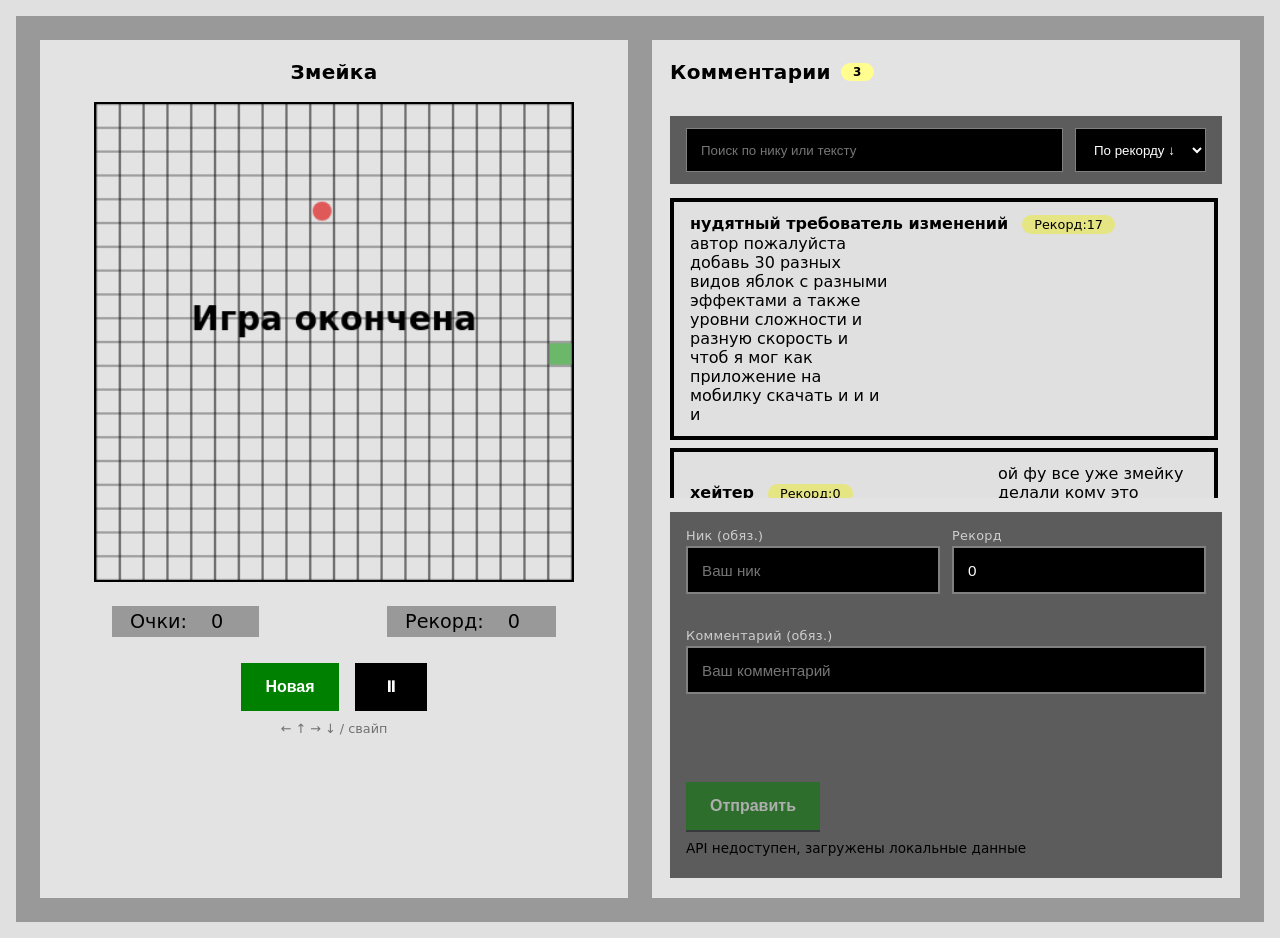
<file: html-lab_proj/proj/index.html>
<!DOCTYPE html>
<html lang="ru">
<head>
  <meta charset="UTF-8">
  <meta name="viewport" content="width=device-width, initial-scale=1.0, maximum-scale=1.5">
  <title>Змейка</title>
  <link rel="icon" type="image/x-icon" href="favicon.ico">
  <link rel="stylesheet" href="css/style.css">
</head>
<body>
  <div id="app" class="app-wrapper">
  </div>

  <script type="module" src="js/main.js"></script>
</body>
</html>
</file>
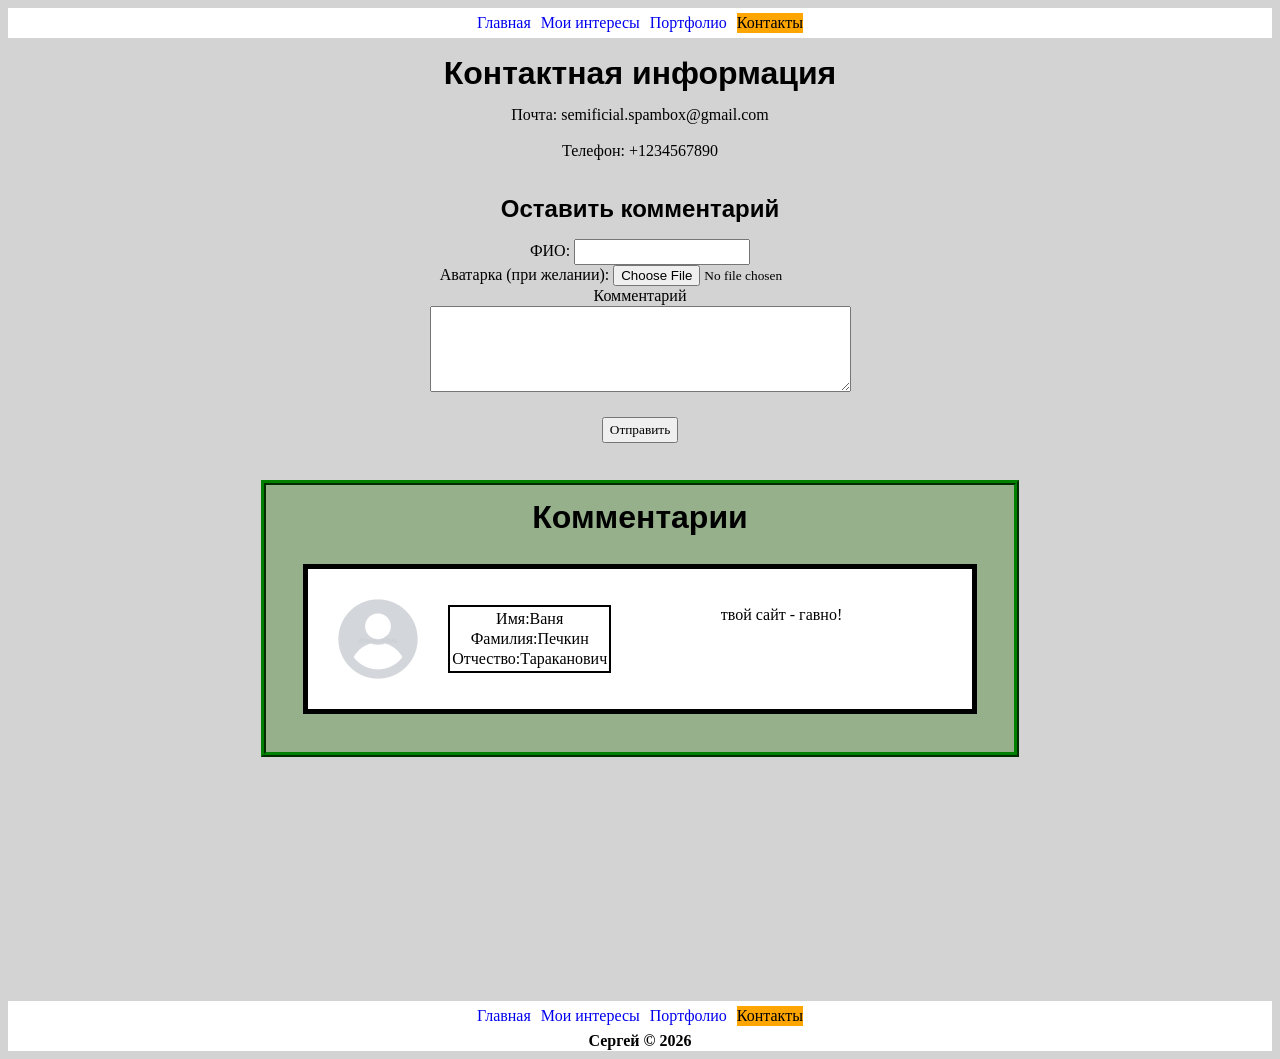
<file: html-lab_proj/lab/lab1-contacts.html>
<!DOCTYPE html>
<html>


<head>
    <title>Обо мне: Контакты</title>
    <link rel="stylesheet" href="styles.css">
	<meta name="viewport" content="width=device-width"/>
	<script src="commenting.js"></script>
</head>

<body>
    <header class="desktop">
        <nav><a href="lab1-main.html">Главная</a><a href="lab1-interests.html">Мои интересы</a><a href="lab1-portfolio.html">Портфолио</a><a href="lab1-contacts.html" class="currentpage">Контакты</a></nav>
    </header>
		<header class="mobile">
		<label>
			<input type="checkbox" id="bmenutog"></input>
			☰
			<nav id="bmenu"><a href="lab1-main.html">Главная</a><br><a href="lab1-interests.html">Мои интересы</a><br><a href="lab1-portfolio.html">Портфолио</a><br><a href="lab1-contacts.html" class="currentpage">Контакты</a><br><b>Сергей © 2026</b></nav>
		</label>
    </header>
	<main>
		<h1>Контактная информация</h1>
		<p>Почта: semificial.spambox@gmail.com</p>
		<p>Телефон: +1234567890</p>
		<h2 id="stepdown">Оставить комментарий</h2>
		<form id="commenting" onsubmit="return submitComment(event)">
			<label for="fio">ФИО:</label>
			<input type="text" id="fio" name="fio" onkeydown="nothingButLetters()"><br>
			<label for="uploadav" id="ihatemobileusers">Аватарка (при желании):</label>
			<input type="file" id="uploadav" name="uploadav" accept="image/*"><br>
			<label for="message">Комментарий</label><br>
			<textarea id="message" name="message" rows="4" cols="50"></textarea><br>
			<textarea id="messagemobile" name="messagemobile" rows="4" cols="20"></textarea><br>
			<button type="submit">Отправить</button>
		</form>
		<div id="commentcontainer">
			<h1>Комментарии</h1>
			<div class="comment"><img class="commenticon" src="defaultav.png" width="100" height="100"></img><p class="namefield">Имя:Ваня<br/>Фамилия:Печкин<br/>Отчество:Тараканович</p><p class="commentcontent">твой сайт - гавно!</p></div>
		</div>
	</main>
    <footer class="desktop">
        <nav><a href="lab1-main.html">Главная</a><a href="lab1-interests.html">Мои интересы</a><a href="lab1-portfolio.html">Портфолио</a><a href="lab1-contacts.html" class="currentpage">Контакты</a></nav>
        <b>Сергей © 2026</b>
    </footer>
</body>


</html>
</file>
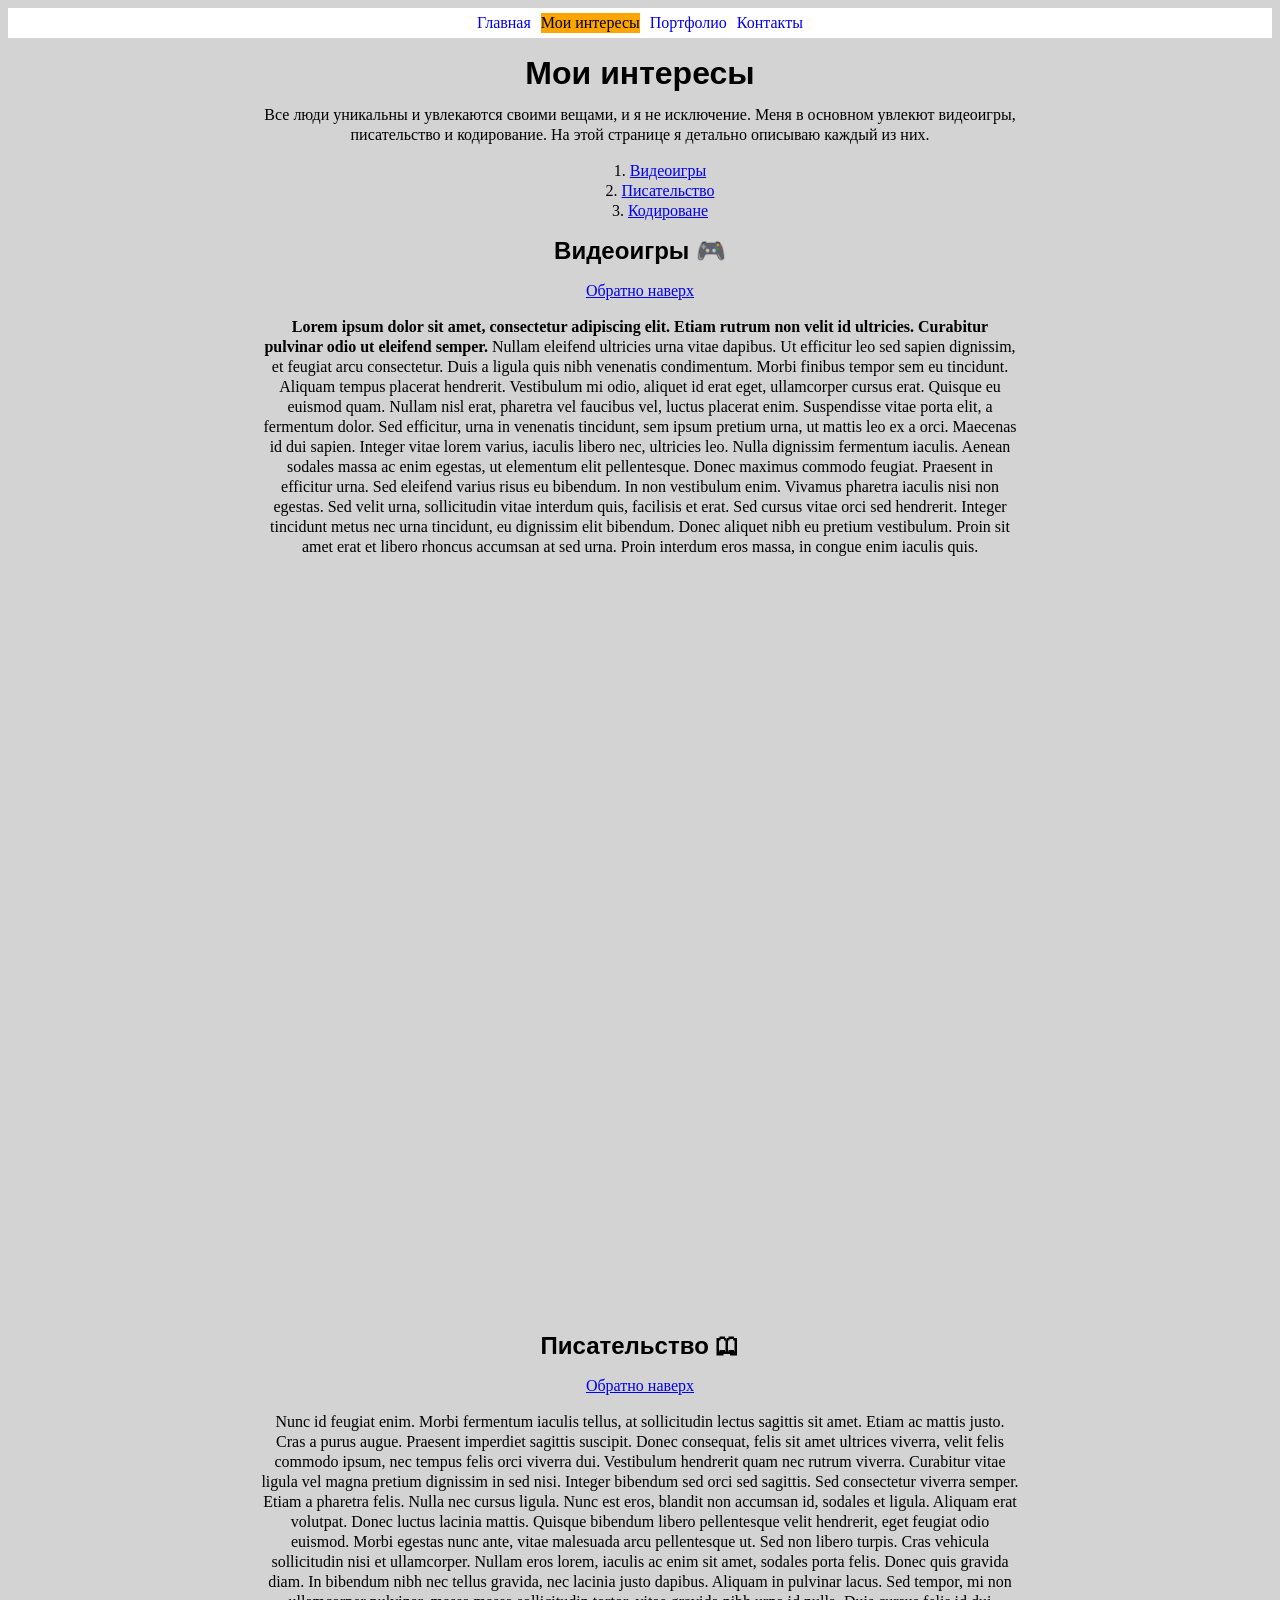
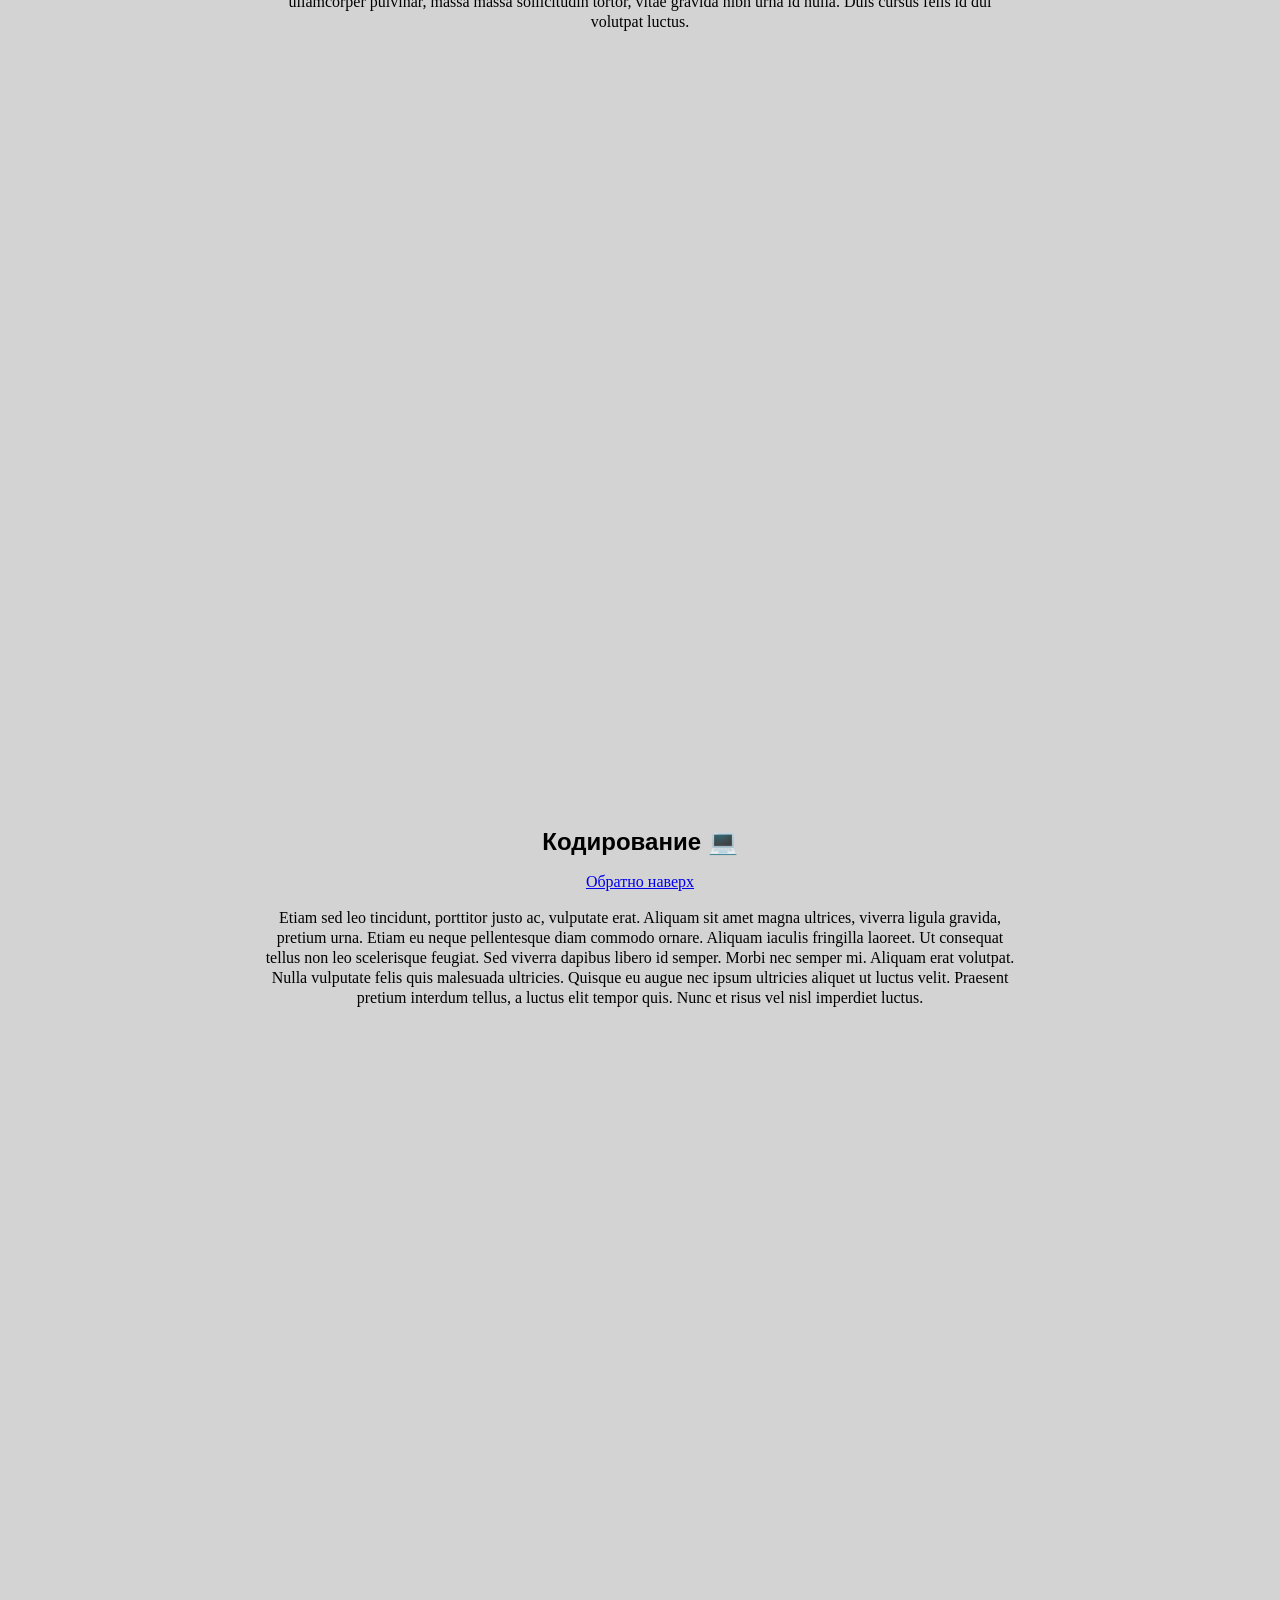
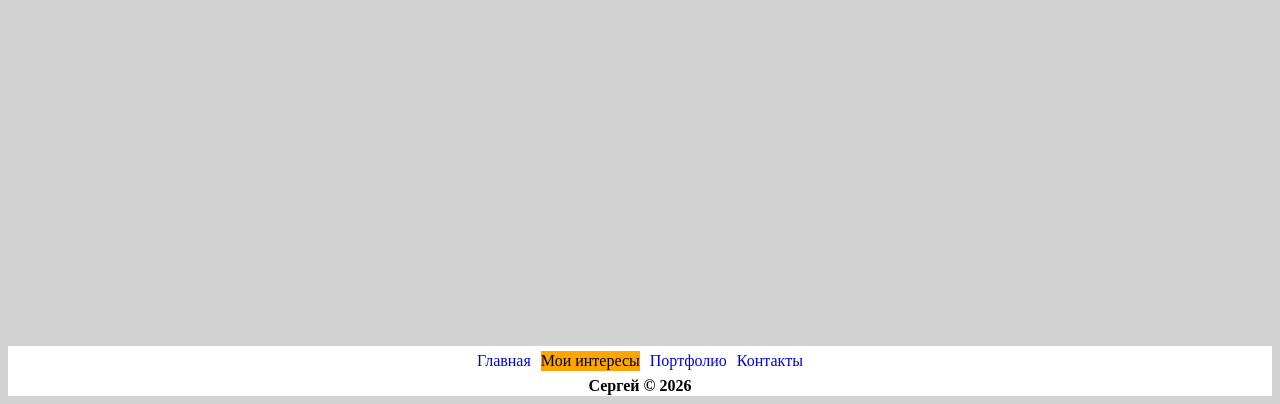
<file: html-lab_proj/lab/lab1-interests.html>
<!DOCTYPE html>
<html>

<head>
    <title>Обо мне: Интересы</title>
    <link rel="stylesheet" href="styles.css">
	<meta name="viewport" content="width=device-width"/>
</head>

<body>
    <header class="desktop">
        <nav><a href="lab1-main.html">Главная</a><a href="lab1-interests.html" class="currentpage">Мои интересы</a><a href="lab1-portfolio.html">Портфолио</a><a href="lab1-contacts.html">Контакты</a></nav>
    </header>
		<header class="mobile">
		<label>
			<input type="checkbox" id="bmenutog"></input>
			☰
			<nav id="bmenu"><a href="lab1-main.html">Главная</a><br><a href="lab1-interests.html" class="currentpage">Мои интересы</a><br><a href="lab1-portfolio.html">Портфолио</a><br><a href="lab1-contacts.html">Контакты</a><br><b>Сергей © 2026</b></nav>
		</label>
    </header>
    <h1><a name="top">Мои интересы</a></h1>
	<main>
		<p>Все люди уникальны и увлекаются своими вещами, и я не исключение. Меня в основном увлекют видеоигры, писательство и кодирование. На этой странице я детально описываю каждый из них.</p>
		<ol>
			<li><a href="#sgames">Видеоигры</a></li>
			<li><a href="#swritings">Писательство</a></li>
			<li><a href="#scode">Кодироване</a></li>
		</ol>
		<div>
			<h2><a name="sgames">Видеоигры &#127918;</a></h2>
			<a href="#top">Обратно наверх</a>
			<p> <strong>Lorem ipsum dolor sit amet, consectetur adipiscing elit. Etiam rutrum non velit id ultricies. Curabitur pulvinar odio ut eleifend semper.</strong> Nullam eleifend ultricies urna vitae dapibus. Ut efficitur leo sed sapien dignissim, et feugiat arcu consectetur. Duis a ligula quis nibh venenatis condimentum. Morbi finibus tempor sem eu tincidunt. Aliquam tempus placerat hendrerit. Vestibulum mi odio, aliquet id erat eget, ullamcorper cursus erat. Quisque eu euismod quam. Nullam nisl erat, pharetra vel faucibus vel, luctus placerat enim. Suspendisse vitae porta elit, a fermentum dolor. Sed efficitur, urna in venenatis tincidunt, sem ipsum pretium urna, ut mattis leo ex a orci. Maecenas id dui sapien. Integer vitae lorem varius, iaculis libero nec, ultricies leo. Nulla dignissim fermentum iaculis. Aenean sodales massa ac enim egestas, ut elementum elit pellentesque. Donec maximus commodo feugiat. Praesent in efficitur urna. Sed eleifend varius risus eu bibendum. In non vestibulum enim. Vivamus pharetra iaculis nisi non egestas. Sed velit urna, sollicitudin vitae interdum quis, facilisis et erat. Sed cursus vitae orci sed hendrerit. Integer tincidunt metus nec urna tincidunt, eu dignissim elit bibendum. Donec aliquet nibh eu pretium vestibulum. Proin sit amet erat et libero rhoncus accumsan at sed urna. Proin interdum eros massa, in congue enim iaculis quis. </p>
		</div>
		<div>
			<h2><a name="swritings">Писательство &#128366;</a></h2>
			<a href="#top">Обратно наверх</a>
			<p> Nunc id feugiat enim. Morbi fermentum iaculis tellus, at sollicitudin lectus sagittis sit amet. Etiam ac mattis justo. Cras a purus augue. Praesent imperdiet sagittis suscipit. Donec consequat, felis sit amet ultrices viverra, velit felis commodo ipsum, nec tempus felis orci viverra dui. Vestibulum hendrerit quam nec rutrum viverra. Curabitur vitae ligula vel magna pretium dignissim in sed nisi. Integer bibendum sed orci sed sagittis. Sed consectetur viverra semper. Etiam a pharetra felis. Nulla nec cursus ligula. Nunc est eros, blandit non accumsan id, sodales et ligula. Aliquam erat volutpat. Donec luctus lacinia mattis. Quisque bibendum libero pellentesque velit hendrerit, eget feugiat odio euismod. Morbi egestas nunc ante, vitae malesuada arcu pellentesque ut. Sed non libero turpis. Cras vehicula sollicitudin nisi et ullamcorper. Nullam eros lorem, iaculis ac enim sit amet, sodales porta felis. Donec quis gravida diam. In bibendum nibh nec tellus gravida, nec lacinia justo dapibus. Aliquam in pulvinar lacus. Sed tempor, mi non ullamcorper pulvinar, massa massa sollicitudin tortor, vitae gravida nibh urna id nulla. Duis cursus felis id dui volutpat luctus. </p>
		</div>
		<div>
			<h2><a name="scode">Кодирование &#128187;</a></h2>
			<a href="#top">Обратно наверх</a>
			<p>Etiam sed leo tincidunt, porttitor justo ac, vulputate erat. Aliquam sit amet magna ultrices, viverra ligula gravida, pretium urna. Etiam eu neque pellentesque diam commodo ornare. Aliquam iaculis fringilla laoreet. Ut consequat tellus non leo scelerisque feugiat. Sed viverra dapibus libero id semper. Morbi nec semper mi. Aliquam erat volutpat. Nulla vulputate felis quis malesuada ultricies. Quisque eu augue nec ipsum ultricies aliquet ut luctus velit. Praesent pretium interdum tellus, a luctus elit tempor quis. Nunc et risus vel nisl imperdiet luctus. </p>
		</div>
	</main>
    <footer class="desktop">
        <nav><a href="lab1-main.html">Главная</a><a href="lab1-interests.html" class="currentpage">Мои интересы</a><a href="lab1-portfolio.html">Портфолио</a><a href="lab1-contacts.html">Контакты</a></nav>
		<b>Сергей © 2026</b>
	</footer>
</body>

</html>
</file>
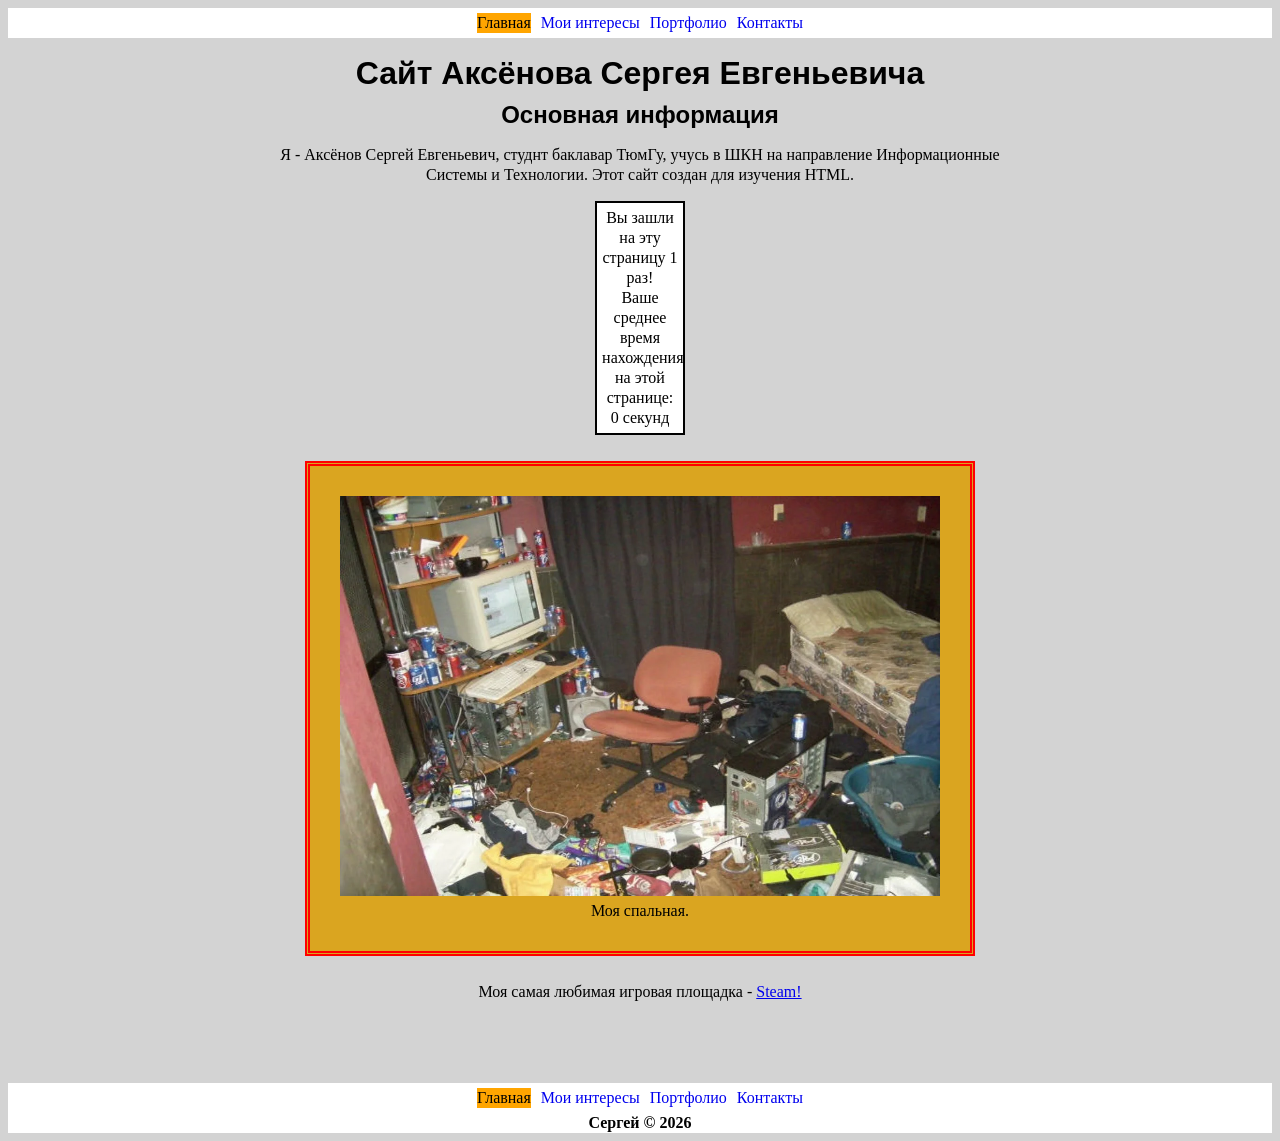
<file: html-lab_proj/lab/lab1-main.html>
<!DOCTYPE html>
<html>


<head>
    <title>Обо мне: Главная</title>
    <link rel="stylesheet" href="styles.css">
	<meta name="viewport" content="width=device-width"/> <!-- ОДИН ТЭГ испортил мне жизнь --!>
	<script> 
	<!-- счёт посещения при загрузке страницы [мило и компактно]--!>
	if (localStorage.visitcount) {
		localStorage.visitcount = Number(localStorage.visitcount) + 1;
	}
	else {
		localStorage.visitcount = 1;
	}
	<!-- трэкинг времени [длинно и отвратительно] ТОЛЬКО ЧТО УЗНАЛ ЧТО localStorage НЕ РАБОТАЕТ БЛИН С МАССИВАМИ! ПЕРЕДЕЛЫВАТЬ ВЫСЁ СУУУКАААА--!>

	function tick(v) {
		return v + 1;
	}

	function logtime(a) {
		localStorage.setItem("staytimes", JSON.stringify(a));
	}

	let accessed;
	if (localStorage.getItem("staytimes")) {
		accessed = JSON.parse(localStorage.getItem("staytimes"));
		accessed.push(0);
	} else {
		accessed = [0];
	}

	let currentIndex = accessed.length - 1;

	setInterval(function() {
		accessed[currentIndex] = tick(accessed[currentIndex]);
	}, 1000);

	window.addEventListener("beforeunload", function() {
		if (accessed.length >= 15) {
			accessed = accessed.slice(6, 16);
		}
		logtime(accessed);
	});

	function displayavgtime(o) {
		if (o.length == 0) {
			return 0;
		} else {
			var sum = 0;
			for (let i = 0; i < o.length; i++) {
				sum = sum + o[i];
			}
			let avg = sum / o.length;
			let avgstr = "";
			if (avg > 60) {
				avgstr = `${Math.floor(avg/60)} минут ${Math.floor(avg%60)} секунд`;
			} else {
				avgstr = `${Math.floor(avg)} секунд`;
			}
			return avgstr;
		}
	}
	</script>
</head>


<body>
    <header class="desktop">
        <nav><a href="lab1-main.html" class="currentpage">Главная</a><a href="lab1-interests.html">Мои интересы</a><a href="lab1-portfolio.html">Портфолио</a><a href="lab1-contacts.html">Контакты</a></nav>
    </header>
	<header class="mobile">
		<label>
			<input type="checkbox" id="bmenutog"></input>
			☰
			<nav id="bmenu"><a href="lab1-main.html" class="currentpage">Главная</a><br><a href="lab1-interests.html">Мои интересы</a><br><a href="lab1-portfolio.html">Портфолио</a><br><a href="lab1-contacts.html">Контакты</a><br><b>Сергей © 2026</b></nav>
		</label>
    </header>
    <h1>Сайт Аксёнова Сергея Евгеньевича</h1>
    <h2>Основная информация</h2>
	<main id="mainid">
		<div>Я - Аксёнов Сергей Евгеньевич, студнт баклавар ТюмГу, учусь в ШКН на направление Информационные Системы и Технологии. Этот сайт создан для изучения HTML.</div>
		<p id="counterframe">Вы зашли на эту страницу <span id="count"></span> раз!<br/>Ваше среднее время нахождения на этой странице: <span id="avg"></span></p>
		<script>
		document.getElementById("count").innerHTML = localStorage.visitcount;
		document.getElementById("avg").innerHTML = displayavgtime(accessed);
		</script>
		<figure class="classtest">
			<img src="mybedroom.png" alt="спальная" width="600" height="400">
			<figcaption>Моя спальная.</figcaption>
		</figure>
		<p>Моя самая любимая игровая площадка - <a target="_blank" href="https://store.steampowered.com">Steam!</a></p>
	</main>
    <footer class="desktop">
        <nav><a href="lab1-main.html" class="currentpage">Главная</a><a href="lab1-interests.html">Мои интересы</a><a href="lab1-portfolio.html">Портфолио</a><a href="lab1-contacts.html">Контакты</a></nav>
        <b>Сергей © 2026</b>
    </footer>
</body>


</html>
</file>
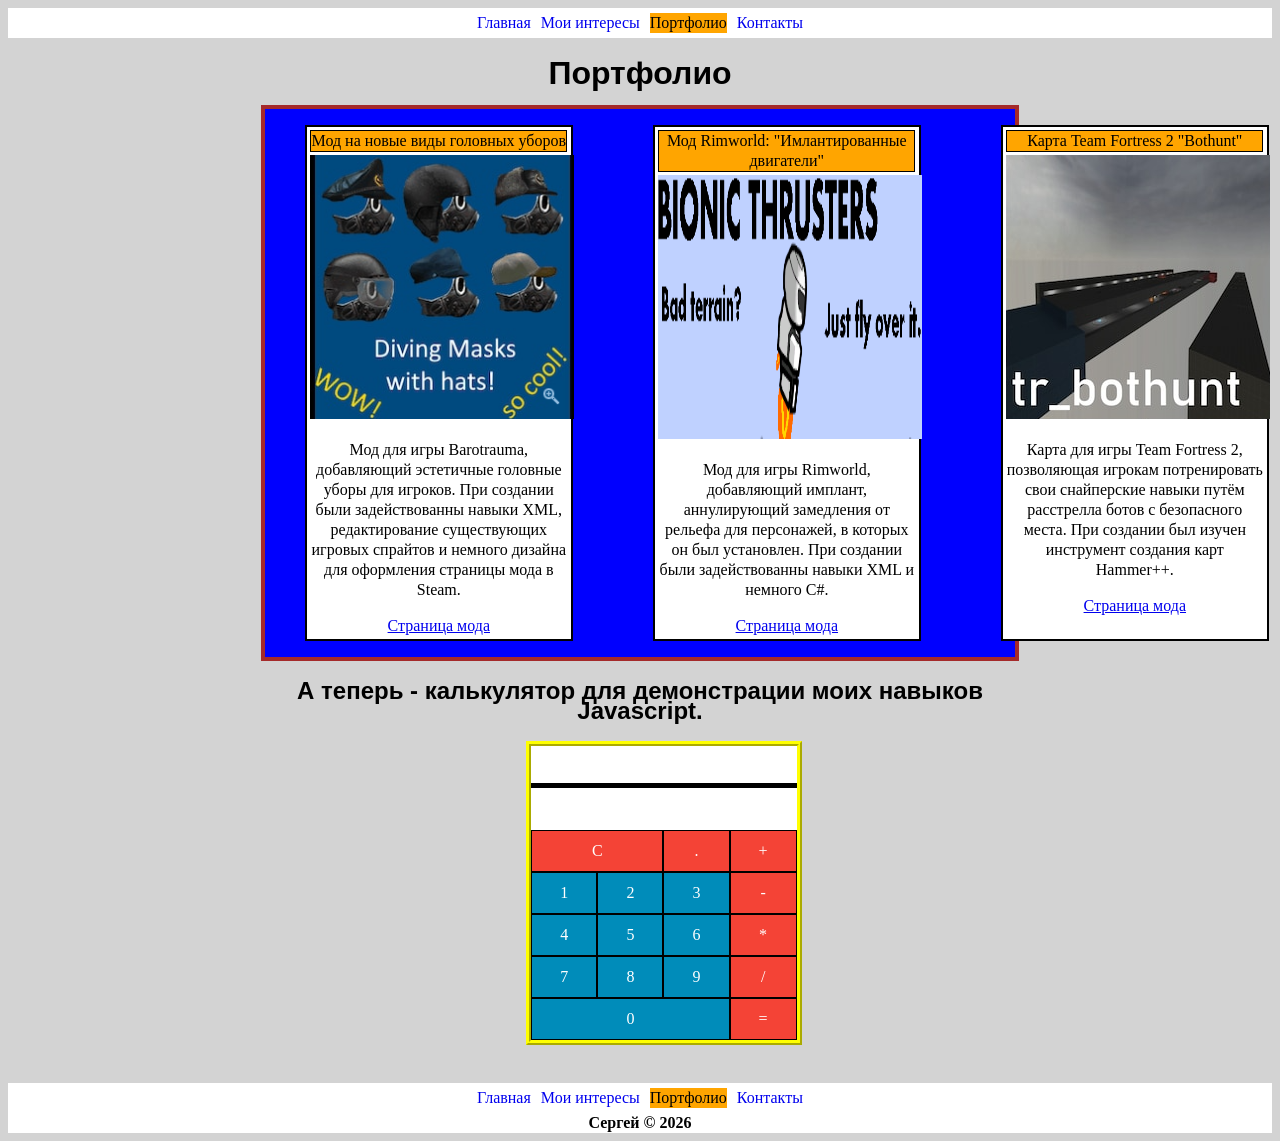
<file: html-lab_proj/lab/lab1-portfolio.html>
<!DOCTYPE html>
<html>

<head>
    <title>Обо мне: Портфолио</title>
    <link rel="stylesheet" href="styles.css">
	<script src="kalkalator.js"></script>
	<meta name="viewport" content="width=device-width"/>
</head>

<body>
    <header class="desktop">
        <nav><a href="lab1-main.html">Главная</a><a href="lab1-interests.html">Мои интересы</a><a href="lab1-portfolio.html" class="currentpage">Портфолио</a><a href="lab1-contacts.html">Контакты</a></nav>
    </header>
		<header class="mobile">
		<label>
			<input type="checkbox" id="bmenutog"></input>
			☰
			<nav id="bmenu"><a href="lab1-main.html">Главная</a><br><a href="lab1-interests.html">Мои интересы</a><br><a href="lab1-portfolio.html" class="currentpage">Портфолио</a><br><a href="lab1-contacts.html">Контакты</a><br><b>Сергей © 2026</b></nav>
		</label>
    </header>
	<main>
		<h1>Портфолио</h1>
		<div id="cardcontainer">
			<figure>
				<figcaption>Мод на новые виды головных уборов</figcaption>
				<img src="mod1.png" class="modimg">
				<p class="cardtext">Мод для игры Barotrauma, добавляющий эстетичные головные уборы для игроков. При создании были задействованны навыки XML, редактирование существующих игровых спрайтов и немного дизайна для оформления страницы мода в Steam.</p>
				<a target="_blank" href="https://steamcommunity.com/sharedfiles/filedetails/?id=2948012577">Страница мода</a>
			</figure>
			<figure>
				<figcaption>Мод Rimworld: "Имлантированные двигатели"</figcaption>
				<img src="mod2.png" class="modimg">
				<p class="cardtext">Мод для игры Rimworld, добавляющий имплант, аннулирующий замедления от рельефа для персонажей, в которых он был установлен. При создании были задействованны навыки XML и немного C#.</p>
				<a target="_blank" href="https://steamcommunity.com/sharedfiles/filedetails/?id=3004131449">Страница мода</a>
			</figure>
			<figure id="centerintablet">
				<figcaption>Карта Team Fortress 2 "Bothunt"</figcaption>
				<img src="mod3.png" class="modimg">
				<p class="cardtext">Карта для игры Team Fortress 2, позволяющая игрокам потренировать свои снайперские навыки путём расстрелла ботов с безопасного места. При создании был изучен инструмент создания карт Hammer++.</p>
				<a target="_blank" href="https://gamebanana.com/mods/421092">Страница мода</a>
			</figure>
		</div>
		<h2>А теперь - калькулятор для демонстрации моих навыков Javascript.</h2>
		<div id="calculator">
			<div id="calcdisplayop"><span id="calcoutputop"></span></div>
			<div id="calcdisplay"><span id="calcoutput"></span></div>
			<input type="button" class="calcbutton" id="calcC" value="C" onclick="clearCalc()"></input>
			<input type="button" class="calcbuttona" value="." onclick="addValue('.')"></input>
			<input type="button" class="calcbuttona" value="+" onclick="addValue('+')"></input>
			<input type="button" class="calcbutton" value="1" onclick="addValue('1')"></input>
			<input type="button" class="calcbutton" value="2" onclick="addValue('2')"></input>
			<input type="button" class="calcbutton" value="3" onclick="addValue('3')"></input>
			<input type="button" class="calcbuttona" value="-" onclick="addValue('-')"></input>
			<input type="button" class="calcbutton" value="4" onclick="addValue('4')"></input>
			<input type="button" class="calcbutton" value="5" onclick="addValue('5')"></input>
			<input type="button" class="calcbutton" value="6" onclick="addValue('6')"></input>
			<input type="button" class="calcbuttona" value="*" onclick="addValue('*')"></input>
			<input type="button" class="calcbutton" value="7" onclick="addValue('7')"></input>
			<input type="button" class="calcbutton" value="8" onclick="addValue('8')"></input>
			<input type="button" class="calcbutton" value="9" onclick="addValue('9')"></input>
			<input type="button" class="calcbuttona" value="/" onclick="addValue('/')"></input>
			<input type="button" class="calcbutton" id="calc0" value="0" onclick="addValue('0')"></input>
			<input type="button" class="calcbuttona" value="=" onclick="calculate()"></input>
		</div>
    </main>
    <footer class="desktop">
        <nav><a href="lab1-main.html">Главная</a><a href="lab1-interests.html">Мои интересы</a><a href="lab1-portfolio.html" class="currentpage">Портфолио</a><a href="lab1-contacts.html">Контакты</a></nav>
        <b>Сергей © 2026</b>
    </footer>
</body>


</html>
</file>
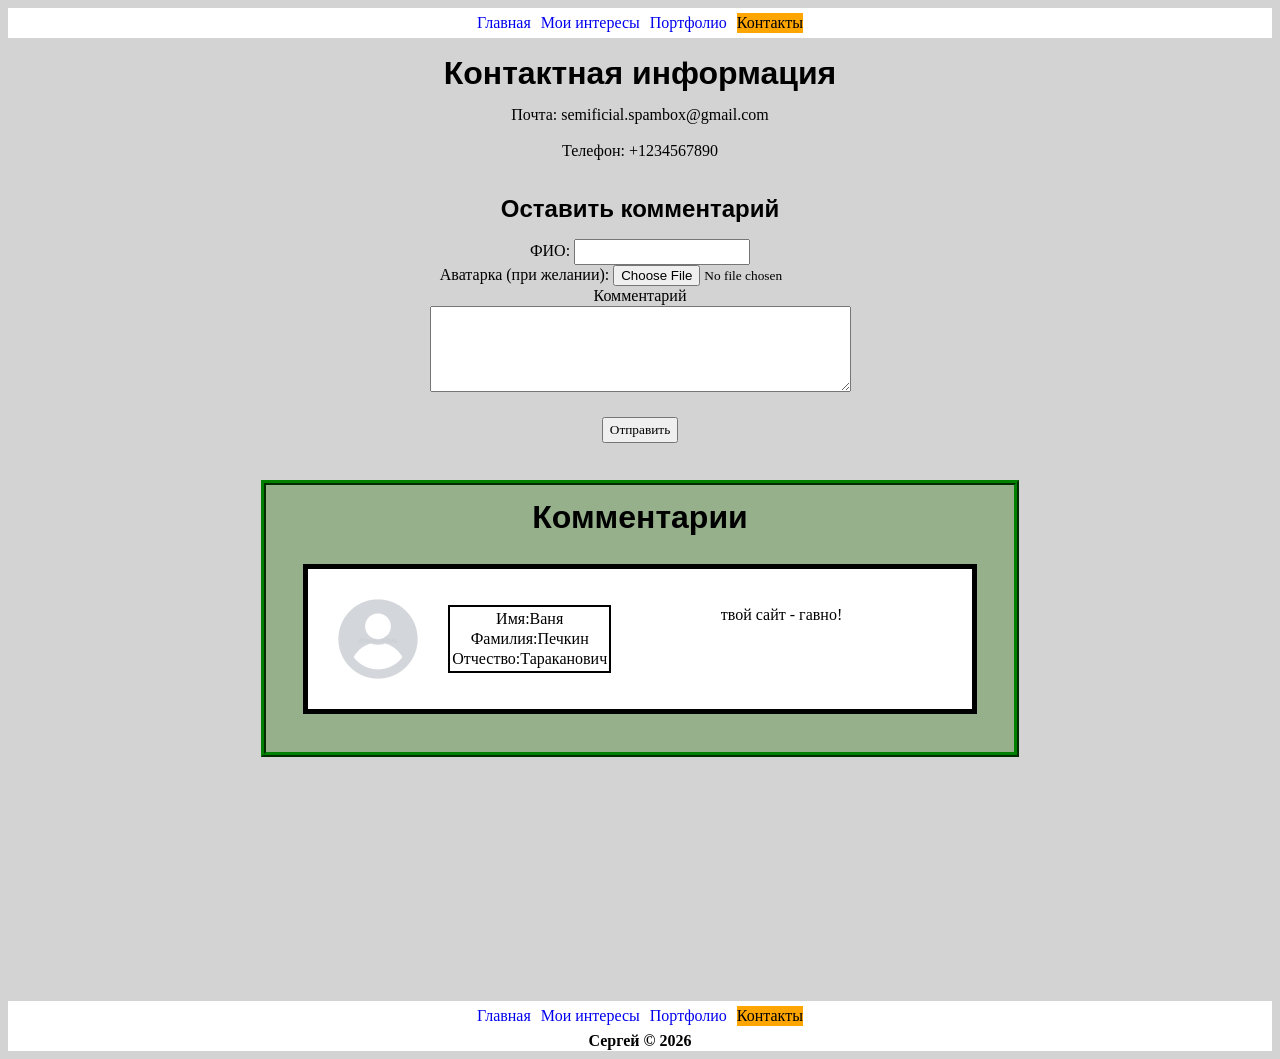
<file: html-lab_proj/lab4/lab1-contacts.html>
<!DOCTYPE html>
<html>

<head>
	<meta charset="UTF-8">
    <title>Обо мне: Контакты</title>
    <link rel="stylesheet" href="styles.css">
    <meta name="viewport" content="width=device-width"/>
    <script type="module" src="js/main.js"></script>
</head>

<body>
    <header id="header-placeholder"></header>
    <main>
        <h1>Контактная информация</h1>
        <div id="contacts-content"></div>
        <h2 id="stepdown">Оставить комментарий</h2>
        <div id="comment-form-placeholder"></div>
        <div id="commentcontainer">
            <h1>Комментарии</h1>
            <div id="comments-list"></div>
        </div>
    </main>
    <footer id="footer-placeholder"></footer>
</body>

</html>
</file>
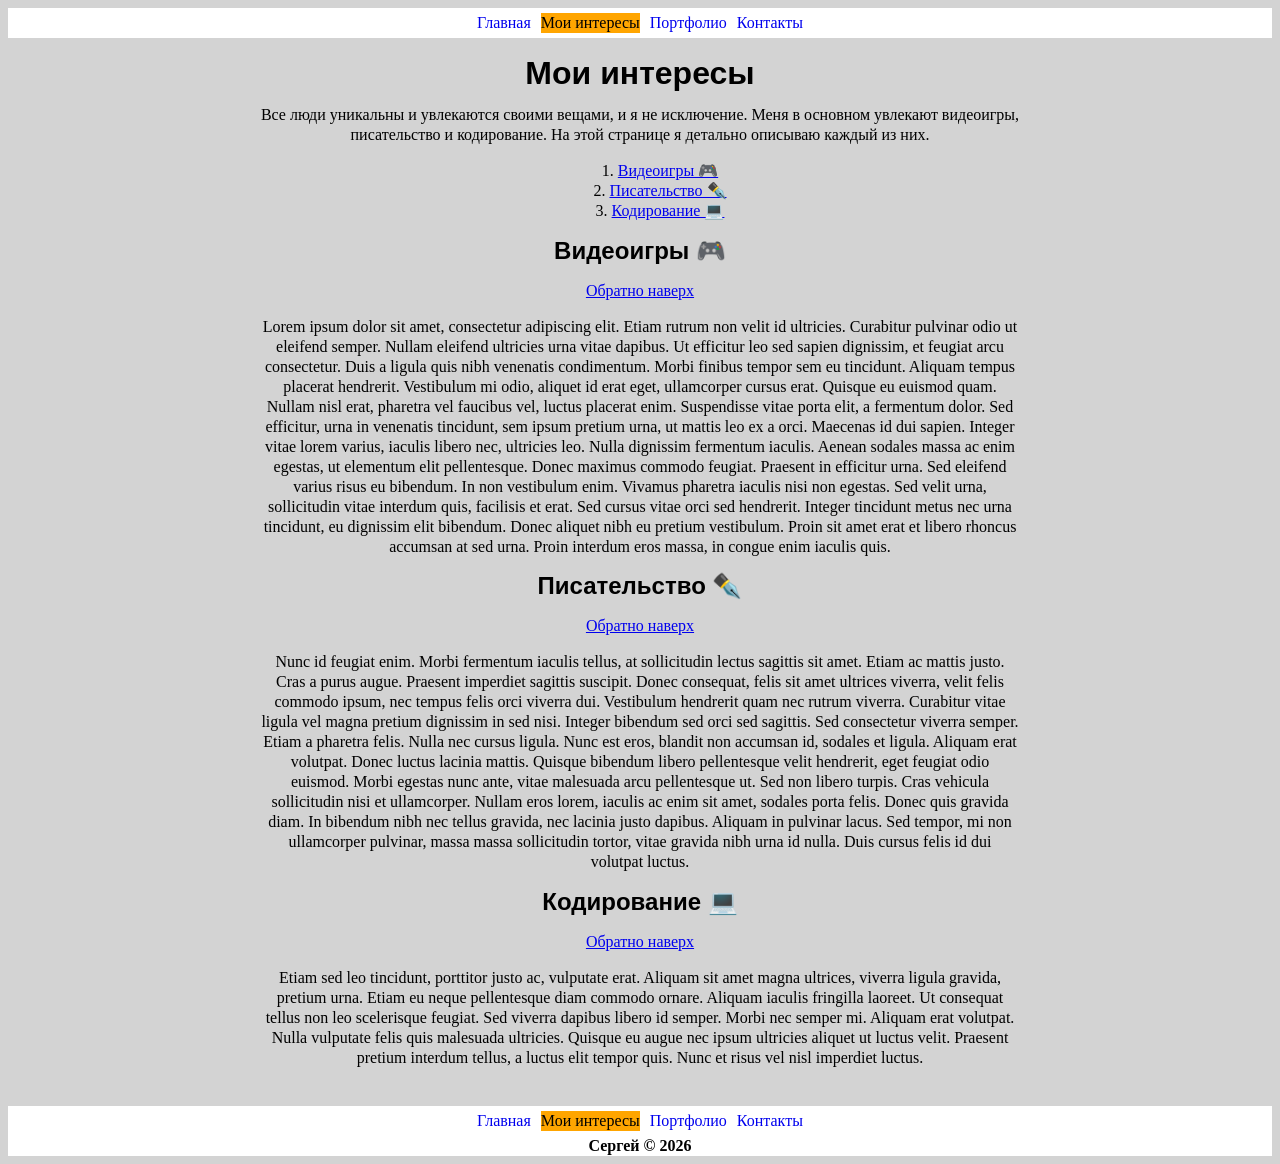
<file: html-lab_proj/lab4/lab1-interests.html>
<!DOCTYPE html>
<html>

<head>
	<meta charset="UTF-8">
    <title>Обо мне: Интересы</title>
    <link rel="stylesheet" href="styles.css">
    <meta name="viewport" content="width=device-width"/>
    <script type="module" src="js/main.js"></script>
</head>

<body>
    <header id="header-placeholder"></header>
    <h1><a name="top">Мои интересы</a></h1>
    <main>
        <div id="interests-content"></div>
        <ol id="interests-list"></ol>
        <div id="interests-details"></div>
    </main>
    <footer id="footer-placeholder"></footer>
</body>

</html>
</file>
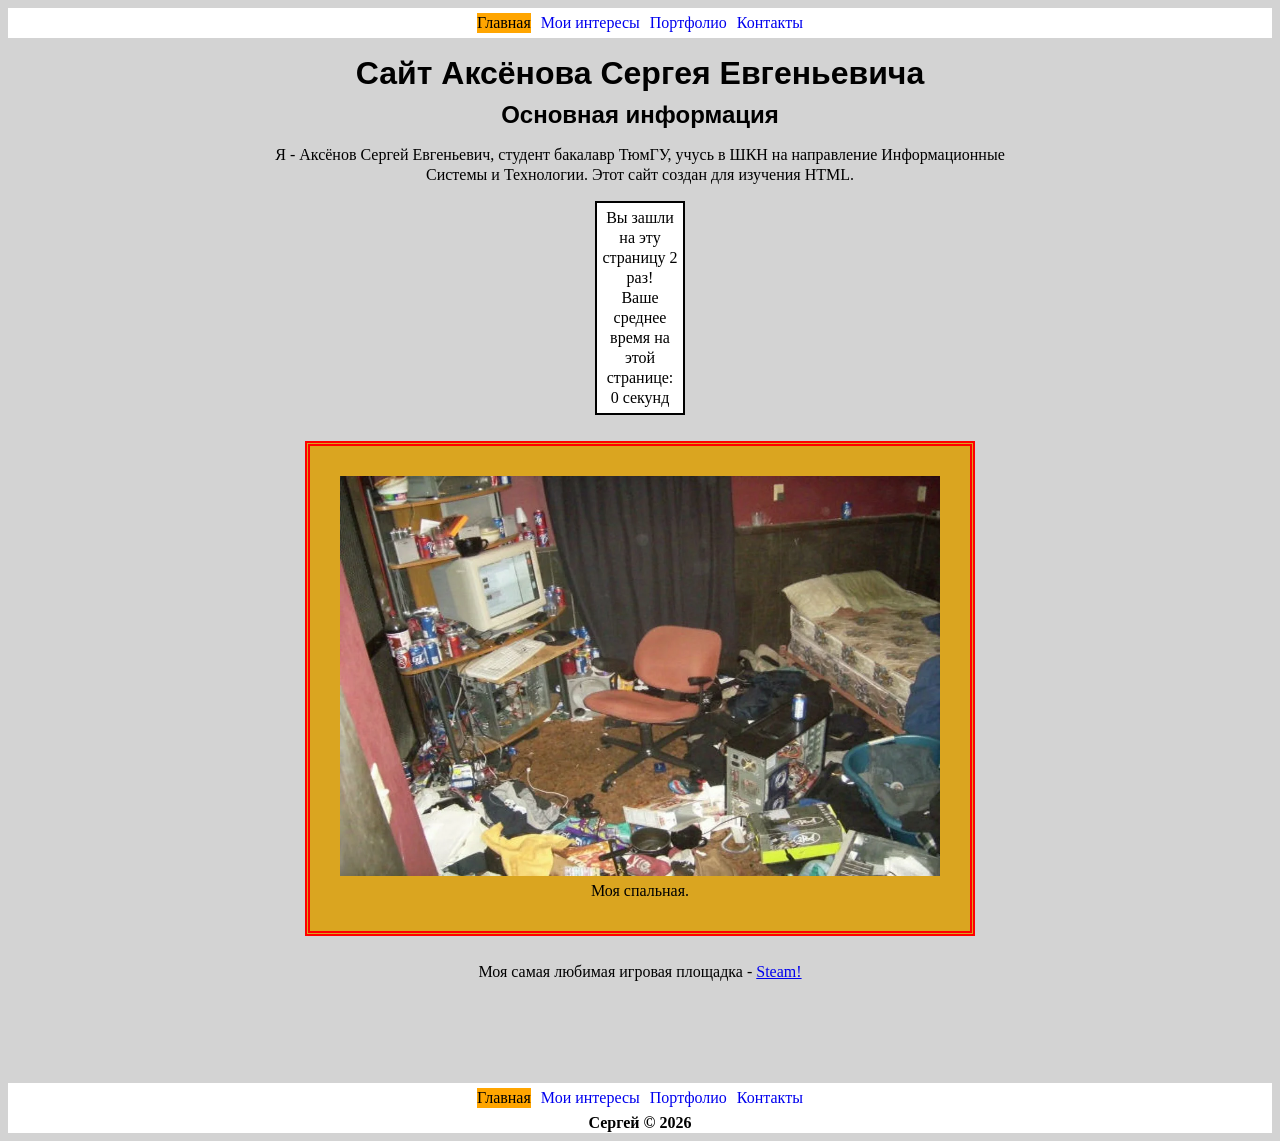
<file: html-lab_proj/lab4/lab1-main.html>
<!DOCTYPE html>
<html>

<head>
	<meta charset="UTF-8">
    <title>Обо мне: Главная</title>
    <link rel="stylesheet" href="styles.css">
    <meta name="viewport" content="width=device-width"/>
    <script type="module" src="js/main.js"></script>
</head>

<body>
    <header id="header-placeholder"></header>
    <h1>Сайт Аксёнова Сергея Евгеньевича</h1>
    <h2>Основная информация</h2>
    <main id="mainid">
        <div id="main-content"></div>
        <p id="counterframe">Вы зашли на эту страницу <span id="count"></span> раз!<br/>Ваше среднее время на этой странице: <span id="avg"></span></p>
        <figure class="classtest">
            <img src="static/mybedroom.png" alt="спальная" width="600" height="400">
            <figcaption>Моя спальная.</figcaption>
        </figure>
        <p>Моя самая любимая игровая площадка - <a target="_blank" href="https://store.steampowered.com">Steam!</a></p>
    </main>
    <footer id="footer-placeholder"></footer>
</body>

</html>
</file>
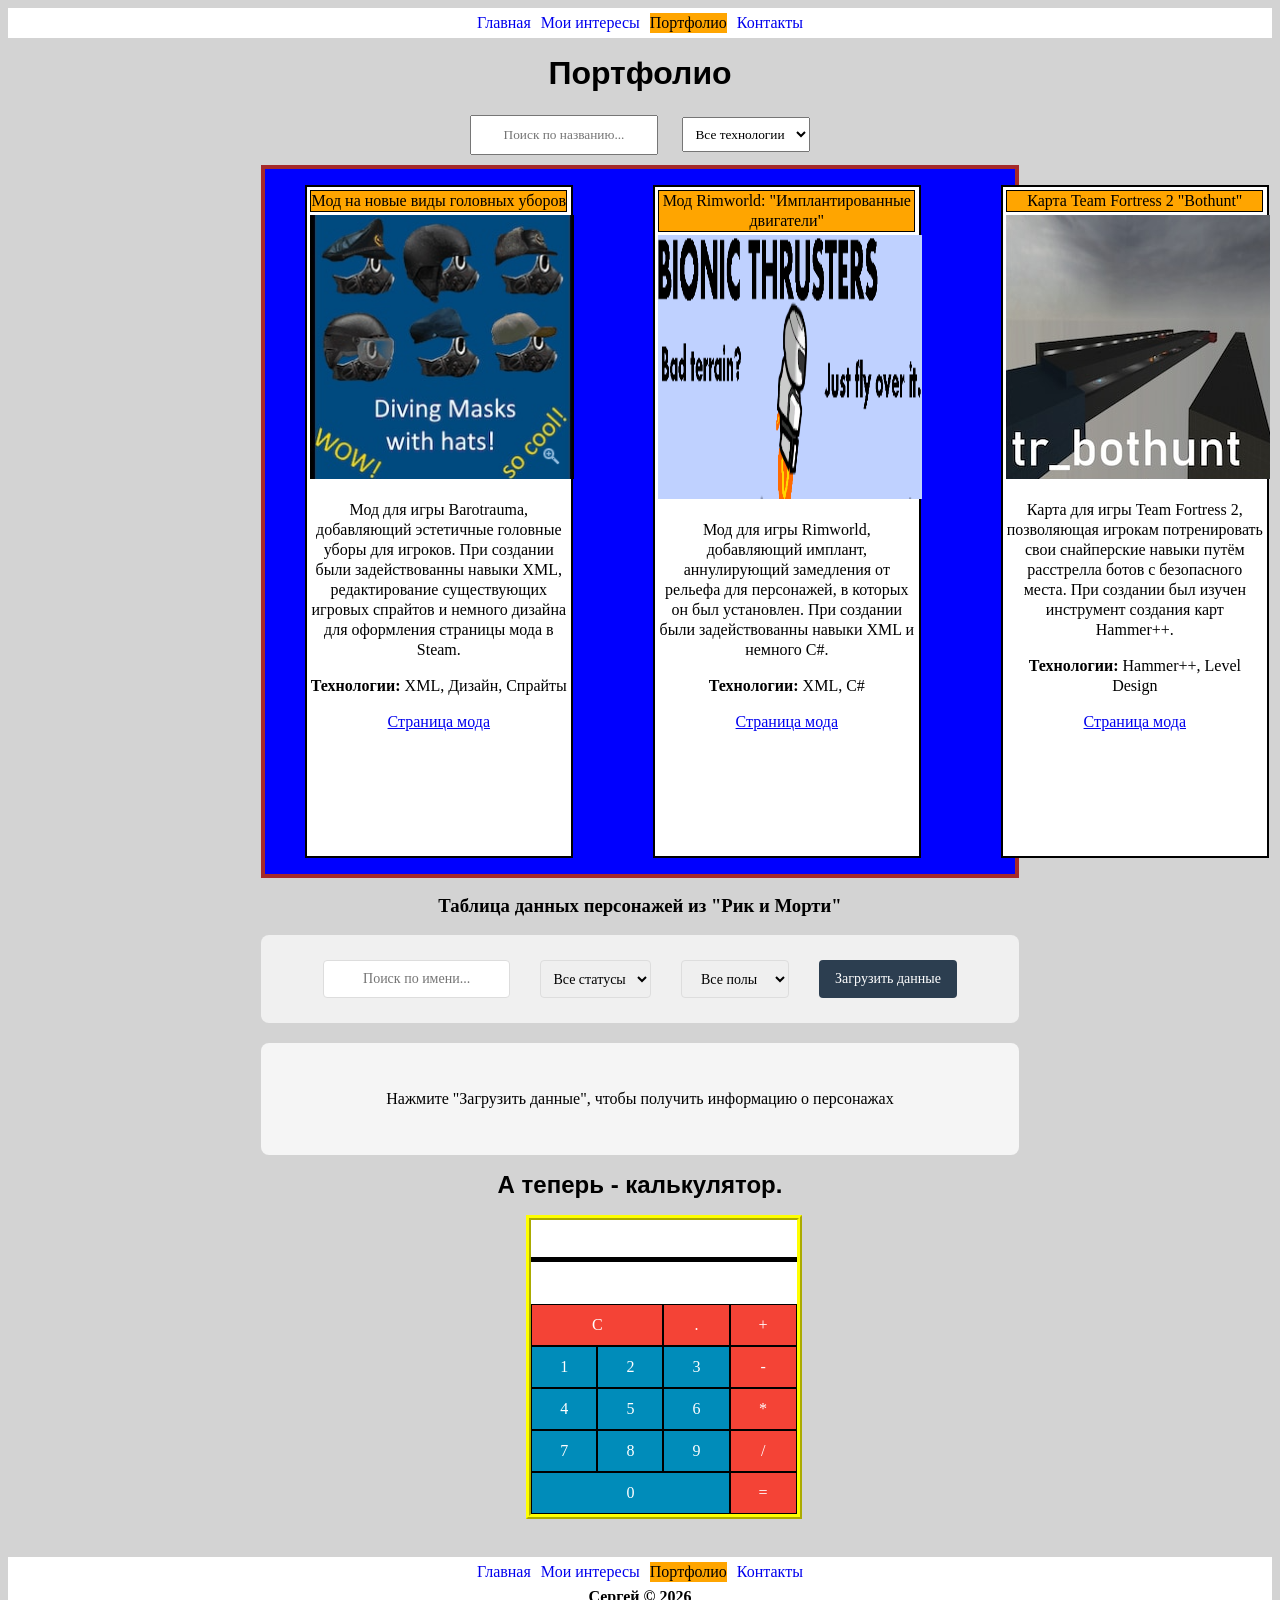
<file: html-lab_proj/lab4/lab1-portfolio.html>
<!DOCTYPE html>
<html>

<head>
	<meta charset="UTF-8">
    <title>Обо мне: Портфолио</title>
    <link rel="stylesheet" href="styles.css">
    <meta name="viewport" content="width=device-width"/>
    <script type="module" src="js/main.js"></script>
</head>

<body>
    <header id="header-placeholder"></header>
    <main>
        <h1>Портфолио</h1>
        <div id="portfolio-filters">
            <input type="text" id="search-filter" placeholder="Поиск по названию..." style="padding: 8px; margin: 10px;">
            <select id="tech-filter" style="padding: 8px; margin: 10px;">
                <option value="">Все технологии</option>
            </select>
        </div>
        <div id="cardcontainer"></div>
		<h3>Таблица данных персонажей из "Рик и Морти"</h3>
        <div id="table-controls">
            <input type="text" id="table-search" placeholder="Поиск по имени..." style="padding: 8px; margin: 10px;">
            <select id="status-filter" style="padding: 8px; margin: 10px;">
                <option value="">Все статусы</option>
                <option value="Alive">Жив</option>
                <option value="Dead">Мёртв</option>
                <option value="unknown">Неизвестно</option>
            </select>
            <select id="gender-filter" style="padding: 8px; margin: 10px;">
                <option value="">Все полы</option>
                <option value="Male">Мужской</option>
                <option value="Female">Женский</option>
                <option value="Genderless">Безполый</option>
                <option value="unknown">Неизвестно</option>
            </select>
            <button id="load-table-data" style="padding: 8px 16px; margin: 10px; cursor: pointer;">Загрузить данные</button>
        </div>
        <div id="table-container">
            <p style="padding: 20px;">Нажмите "Загрузить данные", чтобы получить информацию о персонажах</p>
        </div>
        <h2>А теперь - калькулятор.</h2>
        <div id="calculator-placeholder"></div>
    </main>
    <footer id="footer-placeholder"></footer>
</body>

</html>
</file>
<file: html-lab_proj/proj/css/style.css>
* { box-sizing: border-box; margin: 0; padding: 0; }
body {
  background: #E0E0E0;
  font-family: system-ui, -apple-system, 'Segoe UI', Roboto, sans-serif;
  min-height: 100vh;
  display: flex;
  justify-content: center;
  align-items: center;
  padding: 16px;
}
.app-wrapper {
  max-width: 1280px;
  width: 100%;
  background: #999999;
  padding: 24px;
}
.dashboard {
  display: grid;
  grid-template-columns: 1fr 1fr;
  gap: 24px;
}
#commentCount{
 border-radius: 20px;
 background: #FFFE8F;
}
@media (max-width: 1023px) { .dashboard { grid-template-columns: 1fr; gap: 28px; } }

.card {
  background: #E3E3E3;
  padding: 20px 18px;
}
.card-title {
  font-weight: 600;
  font-size: 1.25rem;
  letter-spacing: 0.3px;
  margin-bottom: 18px;
  display: flex;
  align-items: center;
  gap: 10px;
}

/* Игровая зона */
.game-area { display: flex; flex-direction: column; align-items: center; }
canvas#snakeCanvas {
  display: block;
  width: 100%;
  max-width: 480px;
  aspect-ratio: 1/1;
  border: 2px solid black;
  touch-action: none;
}
.score-panel {
  width: 100%;
  max-width: 480px;
  display: flex;
  justify-content: space-between;
  margin: 14px 0 6px;
  font-size: 1.2rem;
  font-weight: 500;
  padding: 10px 18px;
}
.score-panel span { 
 background: #999999; 
 padding: 4px 18px; 
}

.controls {
  display: flex;
  gap: 16px;
  flex-wrap: wrap;
  justify-content: center;
  margin: 10px 0 4px;
}
.btn {
  background: black;
  border: none;
  color: white;
  font-weight: 600;
  font-size: 1rem;
  padding: 10px 24px;
  min-height: 48px;
  min-width: 72px;
  cursor: pointer;
  transition: 0.2s;
  touch-action: manipulation;
  display: inline-flex;
  align-items: center;
  justify-content: center;
}
.btn-primary { background: green }
.btn-primary:active { transform: translateY(2px); }
.btn-danger { background: #a54f4f; }
.btn-danger:active { transform: translateY(2px); }
.btn:disabled {
  opacity: 0.5;
  transform: translateY(2px);
  box-shadow: 0 2px 0 #141a20;
  pointer-events: none;
}

/* Комментарии */
.comment-section { display: flex; flex-direction: column; gap: 14px; }
.comment-form {
  background: #5C5C5C;
  padding: 16px;
  display: flex;
  flex-direction: column;
  gap: 12px;
}
.form-row { display: flex; flex-wrap: wrap; gap: 12px; }
.form-group { flex: 1 1 140px; min-width: 120px; }
.form-group label { display: block; font-size: 0.8rem; opacity: 0.7; margin-bottom: 3px; letter-spacing: 0.3px; color: white; }
.form-control {
  width: 100%;
  background: black;
  border: 2px solid gray;
  padding: 10px 14px;
  color: white;
  font-size: 0.95rem;
  transition: 0.15s;
  min-height: 48px;
}
.form-control:focus { border-color: #5b8fc9; outline: none; }
.form-control.error { border-color: #d46a6a; background: #2a1c1c; }
.error-text { color: #f68b8b; font-size: 0.75rem; margin-top: 4px; padding-left: 8px; min-height: 18px; }

.filter-bar {
  display: flex;
  flex-wrap: wrap;
  gap: 8px 12px;
  background: #5C5C5C;
  padding: 12px 16px;
  align-items: center;
}
.filter-bar input, .filter-bar select {
  background: black;
  border: 1px solid gray;
  padding: 8px 14px;
  color: white;
  min-height: 44px;
  flex: 1 0 120px;
}
.filter-bar select { flex: 0 1 auto; }

.comment-list {
  max-height: 300px;
  overflow-y: auto;
  display: flex;
  flex-direction: column;
  gap: 8px;
  padding-right: 4px;
}
.comment-item {
  background: #e0e0e0;
  padding: 12px 16px;
  border: 4px solid black;
  display: flex;
  justify-content: space-between;
  align-items: center;
  flex-wrap: wrap;
}
.comment-meta { display: flex; gap: 14px; flex-wrap: wrap; align-items: baseline; }
.comment-nick { font-weight: 600; }
.comment-score {  border-radius: 20px; background: #E6E583; padding: 2px 12px; font-size: 0.8rem; }
.comment-text { word-break: break-word; max-width: 200px; }

.spinner {
  border: 4px solid #2d4052;
  border-top: 4px solid #5b8fc9;
  width: 36px;
  height: 36px;
  animation: spin 0.7s linear infinite;
  margin: 12px auto;
}
@keyframes spin { 0% { transform: rotate(0deg); } 100% { transform: rotate(360deg); } }
.empty-message { opacity: 0.6; text-align: center; padding: 20px; }
.badge { background: #2d4052; padding: 2px 12px; font-size: 0.75rem; }

@media (max-width: 767px) {
  .app-wrapper { padding: 12px; }
  .dashboard { gap: 18px; }
  .form-row { flex-direction: column; }
  .filter-bar { flex-direction: column; align-items: stretch; }
  .comment-item { flex-direction: column; align-items: flex-start; gap: 6px; }
}
</file>
<file: html-lab_proj/lab/styles.css>
* 
{
    font-family: 'Times New Roman', serif;
    text-align: center;
    list-style-position: inside;
	line-height: 15pt;
}
div 
{
    border-top:3px, solid;
}
body 
{
	background-color: lightgray;
}
header 
{
	background-color: white;
	margin-bottom: 2%;
	position: sticky;
	top: 0;
}
footer 
{
	background-color: white;
	margin-top: 3%;
}
.classtest 
{
    border:5px, double, red;
    padding:30px;
    background: goldenrod;
    margin: 10px;
	display: inline-block;
}
main 
{
	margin-left: 20%;
	margin-right: 20%;
	min-height: 100vh;
}
nav a 
{
	display: inline-block;
	margin: 5px;
	text-decoration: none;
}
nav a:visited 
{
	color: blue;
}
.currentpage 
{
	background-color: orange;
	color: black;
}
h1, h1 > a 
{
	font-family: 'Gill Sans', 'Gill Sans MT', Calibri, 'Trebuchet MS', sans-serif;
}
h2, h2 > a 
{
	font-family: 'Franklin Gothic Medium', 'Arial Narrow', Arial, sans-serif;
}
#span1 
{
	text-decoration: underline;
	font-style: italic;
}
#stepdown
{
	margin-top: 5%
}
div p 
{
	height: 1000px;
}
.mobile 
{
	display: none;
}
.modimg 
{
	width: 264px;
	height: 264px;
}
#cardcontainer
{
	display: grid;
	grid-template-columns: auto auto auto;
	background-color: blue;
	margin-bottom: 1px;
	border: 4px solid brown;
}
#cardcontainer figure
{
	background-color: white;
	padding: 1%;
	border: 2px solid black;
}
#cardcontainer figure figcaption
{
	background-color: orange;
	border: 1px solid black;
	margin-bottom: 1%;
}
.cardtext
{
	height: auto; /*какогото хрена div p {height: 1000px} работает и здесь поэтому оверрайдим*/
}
#counterframe
{
	background-color:white;
	border:2px solid black;
	width:10%;
	margin-left: auto;
	margin-right: auto;
	padding:5px;
}
/*стили калькулятора*/
#calculator
{
	display:grid;
	grid-template-columns: auto auto auto auto;
	grid-template-rows: 1fr 1fr 1fr 1fr 1fr 1fr;
	background-color:black;
	border: ridge yellow 5px;
	width: 35%;
	margin-left:35%;
}
#calculator input
{
	padding:10px;
}
#calcdisplay
{
	grid-column: span 4;
	justify-self: stretch;
	background-color: white;
}
#calcoutput
{
	font-size:150%;
	float:right;
	margin-right: 5%;
	margin-top: 3%;
}
#calcdisplayop
{
	grid-column: span 4;
	justify-self: stretch;
	background-color: white;
	border-bottom: solid black 5px;
}
#calcoutputop
{
	float:left;
	margin-left: 5%;
	margin-top: 2%;
	color: grey;
}
.calcbutton
{
	border: solid black 1px;
	background-color: #008CBA;
	color: white;
	font-size: 100%;
}
.calcbuttona
{
	background-color: #f44336;
	color: white;
	border: solid black 1px;
	font-size: 100%;
}
#calcC 
{ 
	grid-column: span 2; 
	justify-self: stretch;
	background-color: #f44336;
	color: white;
}
#calc0
{
	grid-column: span 3;
	justify-self: stretch;
}
#commentcontainer
{
	border:ridge green 5px;
	background-color:#95B08B;
	margin-top:5%;
}
.comment
{
	margin:5%;
	border: solid black 5px;
	background-color: white;
	padding:20px;
	min-height:100px;
}
.commenticon
{
	float:left;
}
.commentcontent
{
	height:auto;
	display:inline-block;
}
.namefield
{
	height:auto;
	float:left;
	margin-left: 20px;
	border: black 2px solid;
	padding: 2px;
}
#messagemobile
{
	display:none;
}
@media only screen and (max-width: 768px) and (min-width: 550px)
{
	#cardcontainer
	{
		grid-template-columns: auto auto;
	}
	#centerintablet
	{
		grid-column: span 2;
		justify-self: center;
		width: 50%;
	}
	.modimg
	{
		width:254px;
		height:254px;
	}
	* 
	{
		line-height: 110%;
		font-size: 105%;
	}
	main 
	{
		margin-left: 3%;
		margin-right: 3%;
	}
	div p 
	{
		height: auto;
	}
	header
	{
		position:fixed;
		left:0;
		width:15vh;
		opacity: 0.8;
	}
	footer
	{
		display:none;
	}
	nav a 
	{
		margin-top: 2vh;
		margin-bottom: 2vh;
	}
	#counterframe
	{
		width:30vw;
	}
}
@media only screen and (max-width: 550px)
{
	*
	{
		font-size: 110%;
		line-height: 120%;
	}
	main
	{
		margin:1%;
	}
	.classtest img
	{
		width: 210px;
		height: 200px;
	}
	#counterframe
	{
		width:40%;
	}
	div p 
	{
		height: auto;
	}
	.desktop
	{
		display: none;
	}
	.mobile
	{
		display: block;
		position: fixed;
		padding: 35px;
		opacity: 0.8;
	}
	.mobile2
	{
		display: block;
	}
	#bmenu
	{
		display: none;
	}
	#bmenu a
	{
		margin-top:6%;
	}
	#bmenutog
	{
		display:none;
	}
	#bmenutog:checked + #bmenu
	{
		display: block;
	}
	#bmenutog:checked + .mobile
	{
		opacity:1;
	}
	#cardcontainer
	{
		display: grid;
		grid-template-columns: auto;
		width:auto;
	}
	#cardcontainer figure
	{
		margin-left:5%;
		margin-right:5%;
	}
	.modimg
	{
		width: 214px;
		height: 264px;
	}
	#calculator
	{
		margin:auto;
		width:70%;
	}
	.namefield
	{
		margin:auto;
		font-size:80%;
		float:none;
	}
	.commenticon
	{
		float:none;
	}
	#message
	{
		display:none;
	}
	#messagemobile
	{
		display:inline;
	}
	#uploadav
	{
		display:none; /*я ненавижу мобильных пользователей, они НЕ ЗАСЛУЖИВАЮТ аватарок*/
	}
	#ihatemobileusers
	{
		display:none;
	}
}
</file>
<file: html-lab_proj/lab4/styles.css>
* 
{
    font-family: 'Times New Roman', serif;
    text-align: center;
    list-style-position: inside;
	line-height: 15pt;
}
div 
{
    border-top:3px, solid;
}
body 
{
	background-color: lightgray;
}
header 
{
	background-color: white;
	margin-bottom: 2%;
	position: sticky;
	top: 0;
}
footer 
{
	background-color: white;
	margin-top: 3%;
}
.classtest 
{
    border:5px, double, red;
    padding:30px;
    background: goldenrod;
    margin: 10px;
	display: inline-block;
}
main 
{
	margin-left: 20%;
	margin-right: 20%;
	min-height: 100vh;
}
nav a 
{
	display: inline-block;
	margin: 5px;
	text-decoration: none;
}
nav a:visited 
{
	color: blue;
}
.currentpage 
{
	background-color: orange;
	color: black;
}
h1, h1 > a 
{
	font-family: 'Gill Sans', 'Gill Sans MT', Calibri, 'Trebuchet MS', sans-serif;
}
h2, h2 > a 
{
	font-family: 'Franklin Gothic Medium', 'Arial Narrow', Arial, sans-serif;
}
#span1 
{
	text-decoration: underline;
	font-style: italic;
}
#stepdown
{
	margin-top: 5%
}
/*
div p 
{
	height: 1000px;
}
*/
.mobile 
{
	display: none;
}
.modimg 
{
	width: 264px;
	height: 264px;
}
#cardcontainer
{
	display: grid;
	grid-template-columns: auto auto auto;
	background-color: blue;
	margin-bottom: 1px;
	border: 4px solid brown;
	min-height:705px;
}
#cardcontainer figure
{
	background-color: white;
	padding: 1%;
	border: 2px solid black;
}
#cardcontainer figure figcaption
{
	background-color: orange;
	border: 1px solid black;
	margin-bottom: 1%;
}
.cardtext
{
	height: auto; /*какогото хрена div p {height: 1000px} работает и здесь поэтому оверрайдим*/
}
#counterframe
{
	background-color:white;
	border:2px solid black;
	width:10%;
	margin-left: auto;
	margin-right: auto;
	padding:5px;
}
/*стили калькулятора*/
#calculator
{
	display:grid;
	grid-template-columns: auto auto auto auto;
	grid-template-rows: 1fr 1fr 1fr 1fr 1fr 1fr;
	background-color:black;
	border: ridge yellow 5px;
	width: 35%;
	margin-left:35%;
}
#calculator input
{
	padding:10px;
}
#calcdisplay
{
	grid-column: span 4;
	justify-self: stretch;
	background-color: white;
	overflow:hidden; /*не идеально, но лучше чем давать пользователю страдать фигнёй*/
}
#calcoutput
{
	font-size:150%;
	float:right;
	margin-right: 5%;
	margin-top: 3%;
}
#calcdisplayop
{
	grid-column: span 4;
	justify-self: stretch;
	background-color: white;
	border-bottom: solid black 5px;
	overflow:hidden;
}
#calcoutputop
{
	float:left;
	margin-left: 5%;
	margin-top: 2%;
	color: grey;
}
.calcbutton
{
	border: solid black 1px;
	background-color: #008CBA;
	color: white;
	font-size: 100%;
}
.calcbuttona
{
	background-color: #f44336;
	color: white;
	border: solid black 1px;
	font-size: 100%;
}
#calcC 
{ 
	grid-column: span 2; 
	justify-self: stretch;
	background-color: #f44336;
	color: white;
}
#calc0
{
	grid-column: span 3;
	justify-self: stretch;
}
#commentcontainer
{
	border:ridge green 5px;
	background-color:#95B08B;
	margin-top:5%;
}
.comment
{
	margin:5%;
	border: solid black 5px;
	background-color: white;
	padding:20px;
	min-height:100px;
}
.commenticon
{
	float:left;
}
.commentcontent
{
	height:auto;
	display:inline-block;
	word-wrap:break-word;
	max-width: 650px;
}
.namefield
{
	height:auto;
	float:left;
	margin-left: 20px;
	border: black 2px solid;
	padding: 2px;
}
#messagemobile
{
	display:none;
}
@media only screen and (max-width: 768px) and (min-width: 550px)
{
	#cardcontainer
	{
		grid-template-columns: auto auto;
	}
	#centerintablet
	{
		grid-column: span 2;
		justify-self: center;
		width: 50%;
	}
	.modimg
	{
		width:254px;
		height:254px;
	}
	* 
	{
		line-height: 110%;
		font-size: 105%;
	}
	main 
	{
		margin-left: 3%;
		margin-right: 3%;
	}
	div p 
	{
		height: auto;
	}
	header
	{
		position:fixed;
		left:0;
		width:15vh;
		opacity: 0.8;
	}
	footer
	{
		display:none;
	}
	nav a 
	{
		margin-top: 2vh;
		margin-bottom: 2vh;
	}
	#counterframe
	{
		width:30vw;
	}
	.commentcontent
	{
		max-width:550px;
	}
}
@media only screen and (max-width: 550px)
{
	*
	{
		font-size: 110%;
		line-height: 120%;
	}
	main
	{
		margin:1%;
	}
	.classtest img
	{
		width: 210px;
		height: 200px;
	}
	#counterframe
	{
		width:40%;
	}
	div p 
	{
		height: auto;
	}
	.desktop
	{
		display: none;
	}
	.mobile
	{
		display: block;
		position: fixed;
		padding: 35px;
		opacity: 0.8;
		background-color:white;
	}
	.mobile2
	{
		display: block;
	}
	#bmenu
	{
		display: none;
	}
	#bmenu a
	{
		margin-top:6%;
	}
	#bmenutog
	{
		display:none;
	}
	#bmenutog:checked + #bmenu
	{
		display: block;
	}
	#cardcontainer
	{
		display: grid;
		grid-template-columns: auto;
		width:auto;
	}
	#cardcontainer figure
	{
		margin-left:5%;
		margin-right:5%;
	}
	.modimg
	{
		width: 214px;
		height: 264px;
	}
	#calculator
	{
		margin:auto;
		width:70%;
	}
	.namefield
	{
		margin:auto;
		font-size:80%;
		float:none;
	}
	.commenticon
	{
		float:none;
	}
	#message
	{
		display:none;
	}
	#messagemobile
	{
		display:inline;
	}
		.commentcontent
	{
		max-width:260px;
	}
	#uploadav
	{
		display:none; /*я ненавижу мобильных пользователей, они НЕ ЗАСЛУЖИВАЮТ аватарок*/
	}
	#ihatemobileusers
	{
		display:none;
	}
	#fio
	{
		width:300px;
	}
	#search-filter
	{
		width:250px;
	}
}
/* Стили для таблицы */
#table-container {
    background: #f5f5f5;
    border-radius: 8px;
    padding: 10px;
    margin: 20px 0;
}

#table-container table {
    background: white;
    border-radius: 8px;
    overflow: hidden;
    box-shadow: 0 2px 8px rgba(0,0,0,0.1);
}

#table-container th {
    background: #2c3e50;
    color: white;
    padding: 12px;
    text-align: center;
}

#table-container td {
    padding: 10px;
    text-align: center;
    border-bottom: 1px solid #eee;
}

#table-container tr:hover {
    background: #f8f9fa;
}

#table-controls {
    display: flex;
    flex-wrap: wrap;
    justify-content: center;
    gap: 10px;
    background: #f0f0f0;
    border-radius: 8px;
    padding: 15px;
    margin: 10px 0;
}

#table-controls input,
#table-controls select,
#table-controls button {
    padding: 8px 12px;
    border: 1px solid #ddd;
    border-radius: 4px;
    font-size: 14px;
}

#table-controls button {
    background: #2c3e50;
    color: white;
    border: none;
    cursor: pointer;
    transition: background 0.3s;
}

#table-controls button:hover {
    background: #34495e;
}

#table-controls button:disabled {
    background: #95a5a6;
    cursor: not-allowed;
}

@media only screen and (max-width: 768px) {
    #table-controls {
        flex-direction: column;
        align-items: stretch;
    }
    
    #table-container table {
        font-size: 12px;
    }
    
    #table-container td,
    #table-container th {
        padding: 6px 4px;
    }
}
</file>
